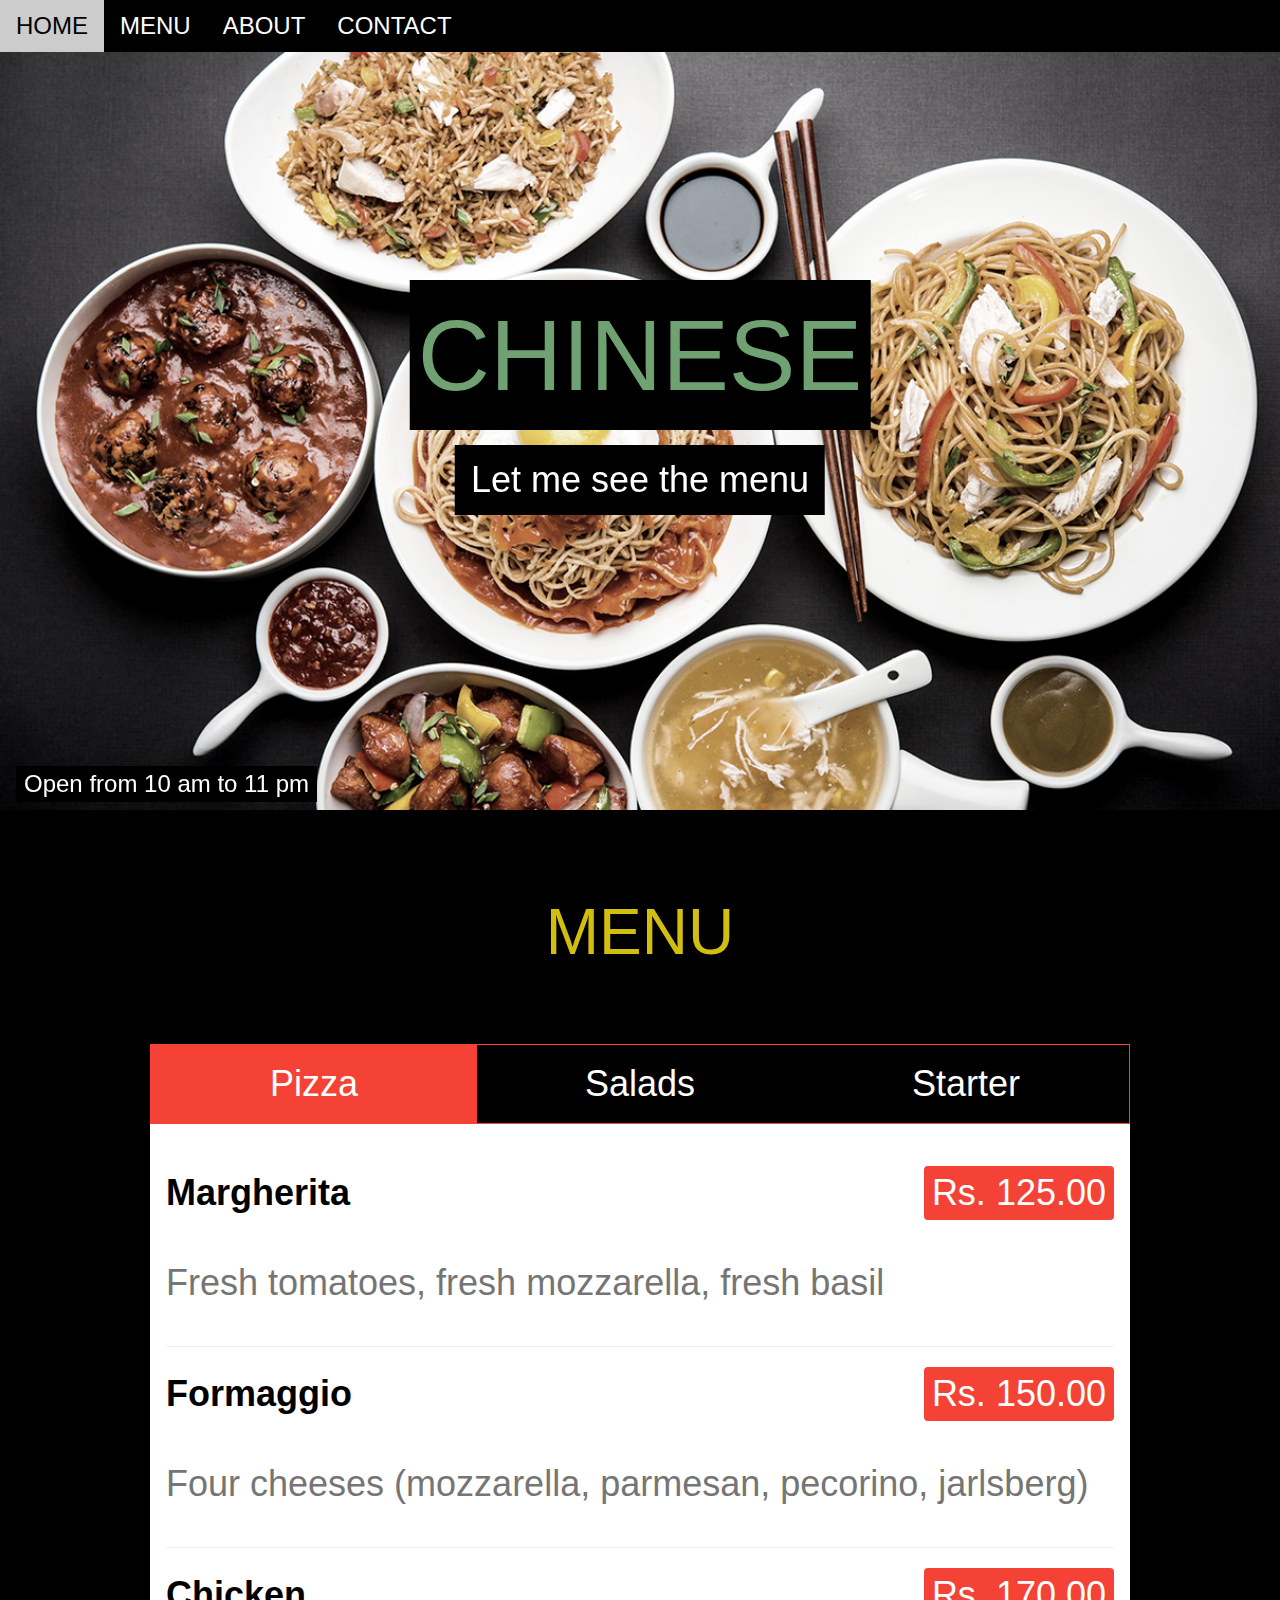
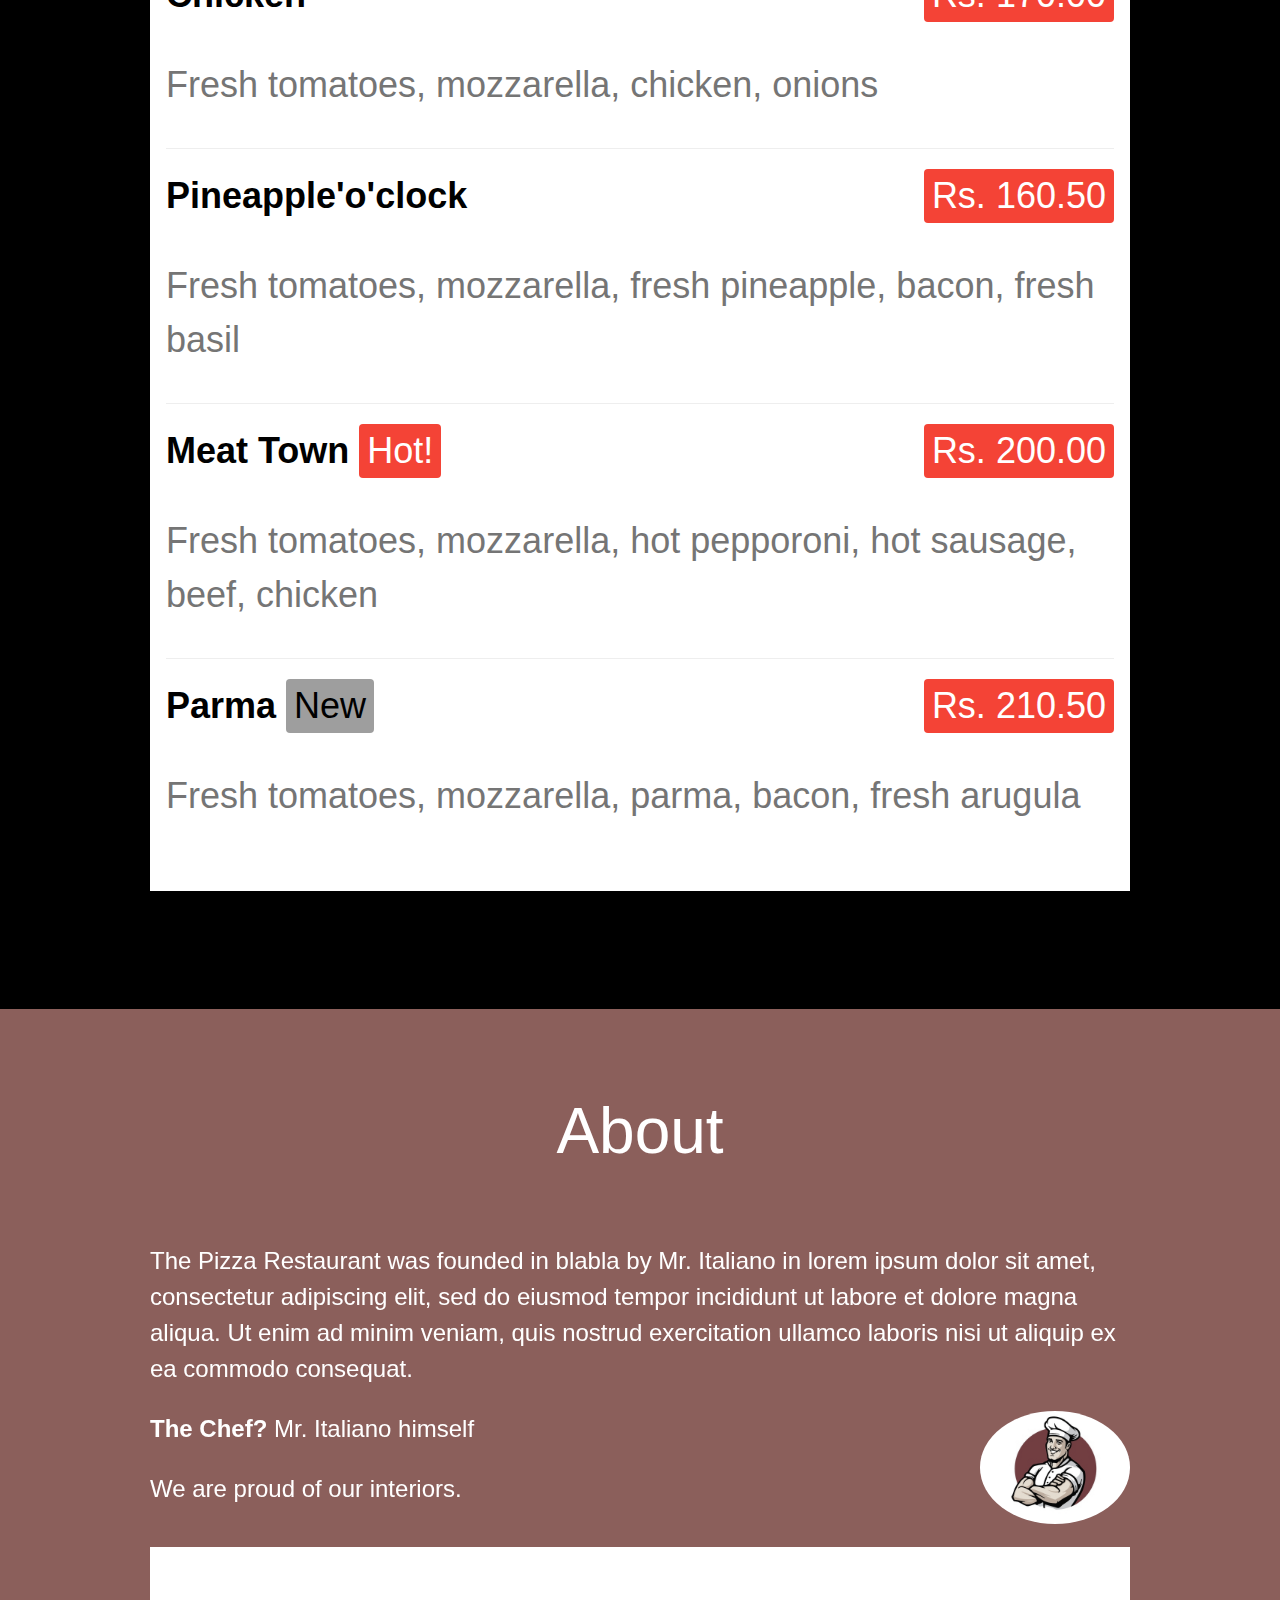
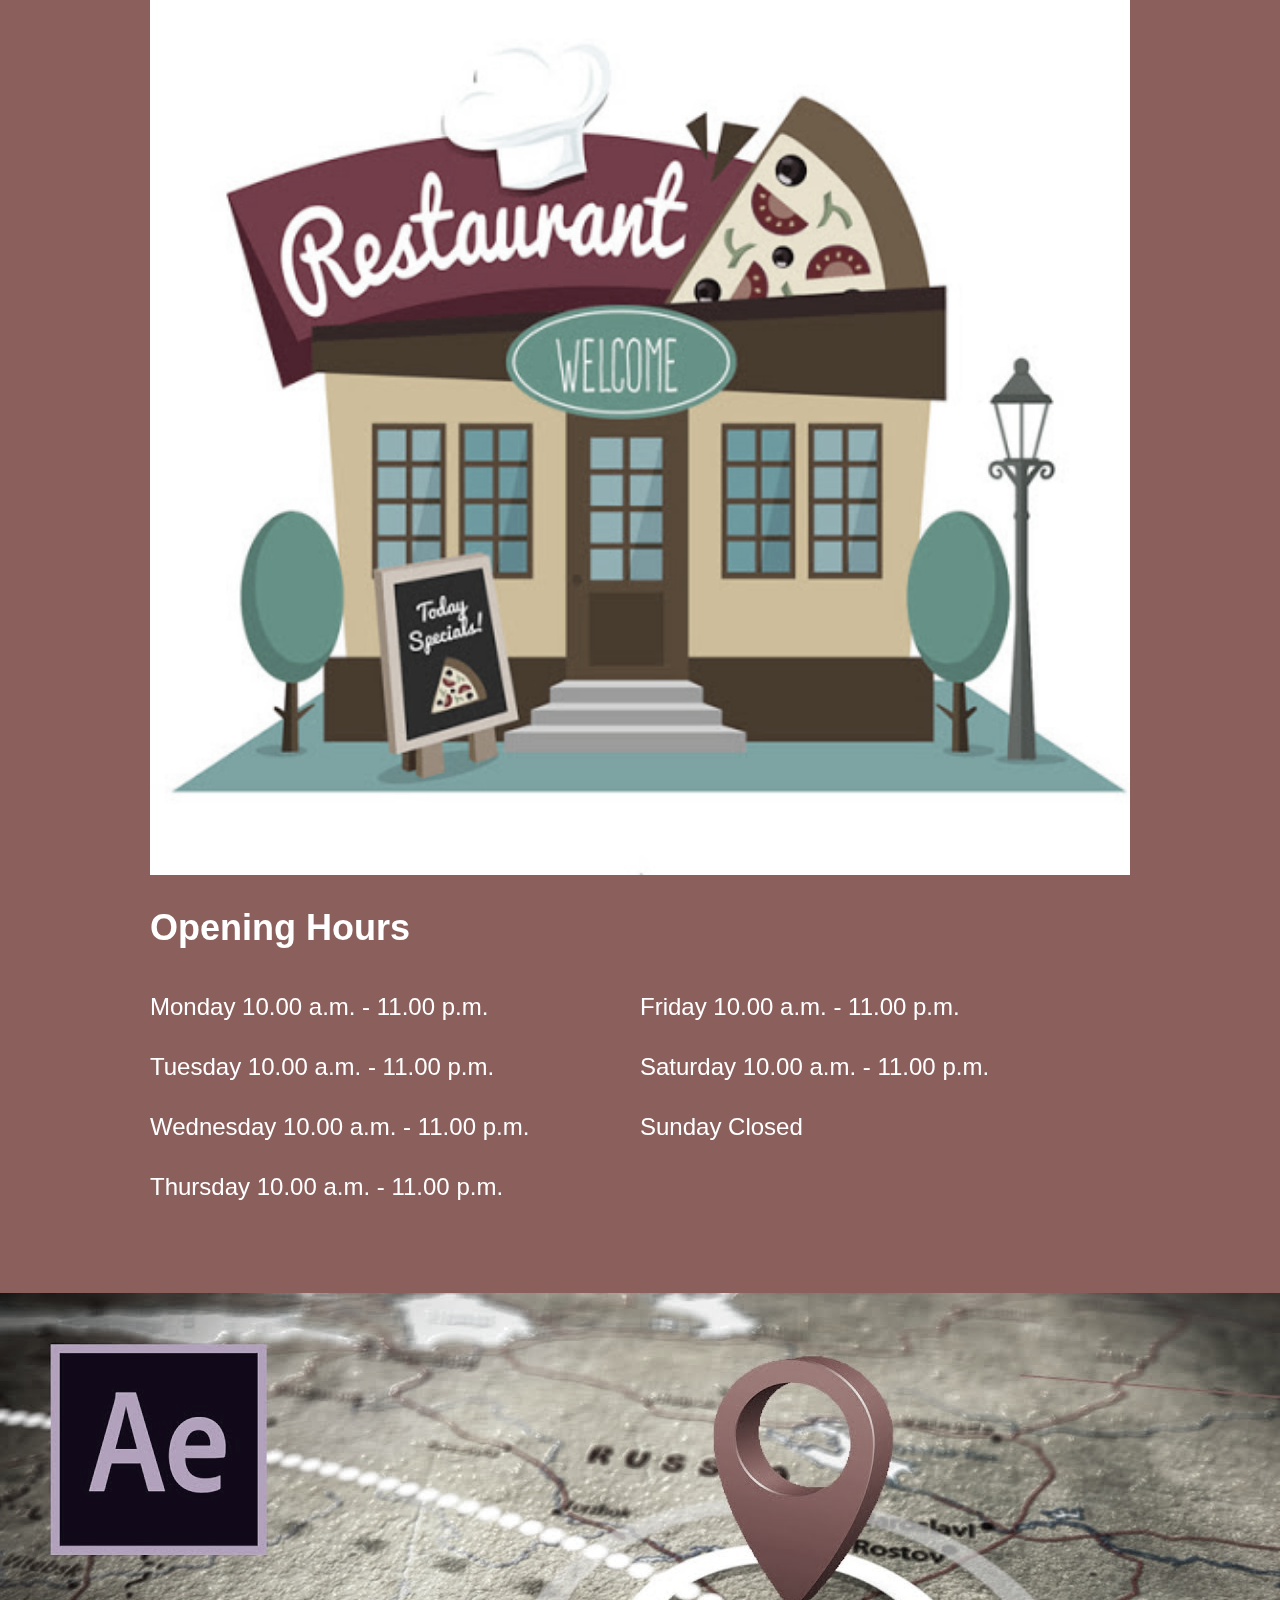
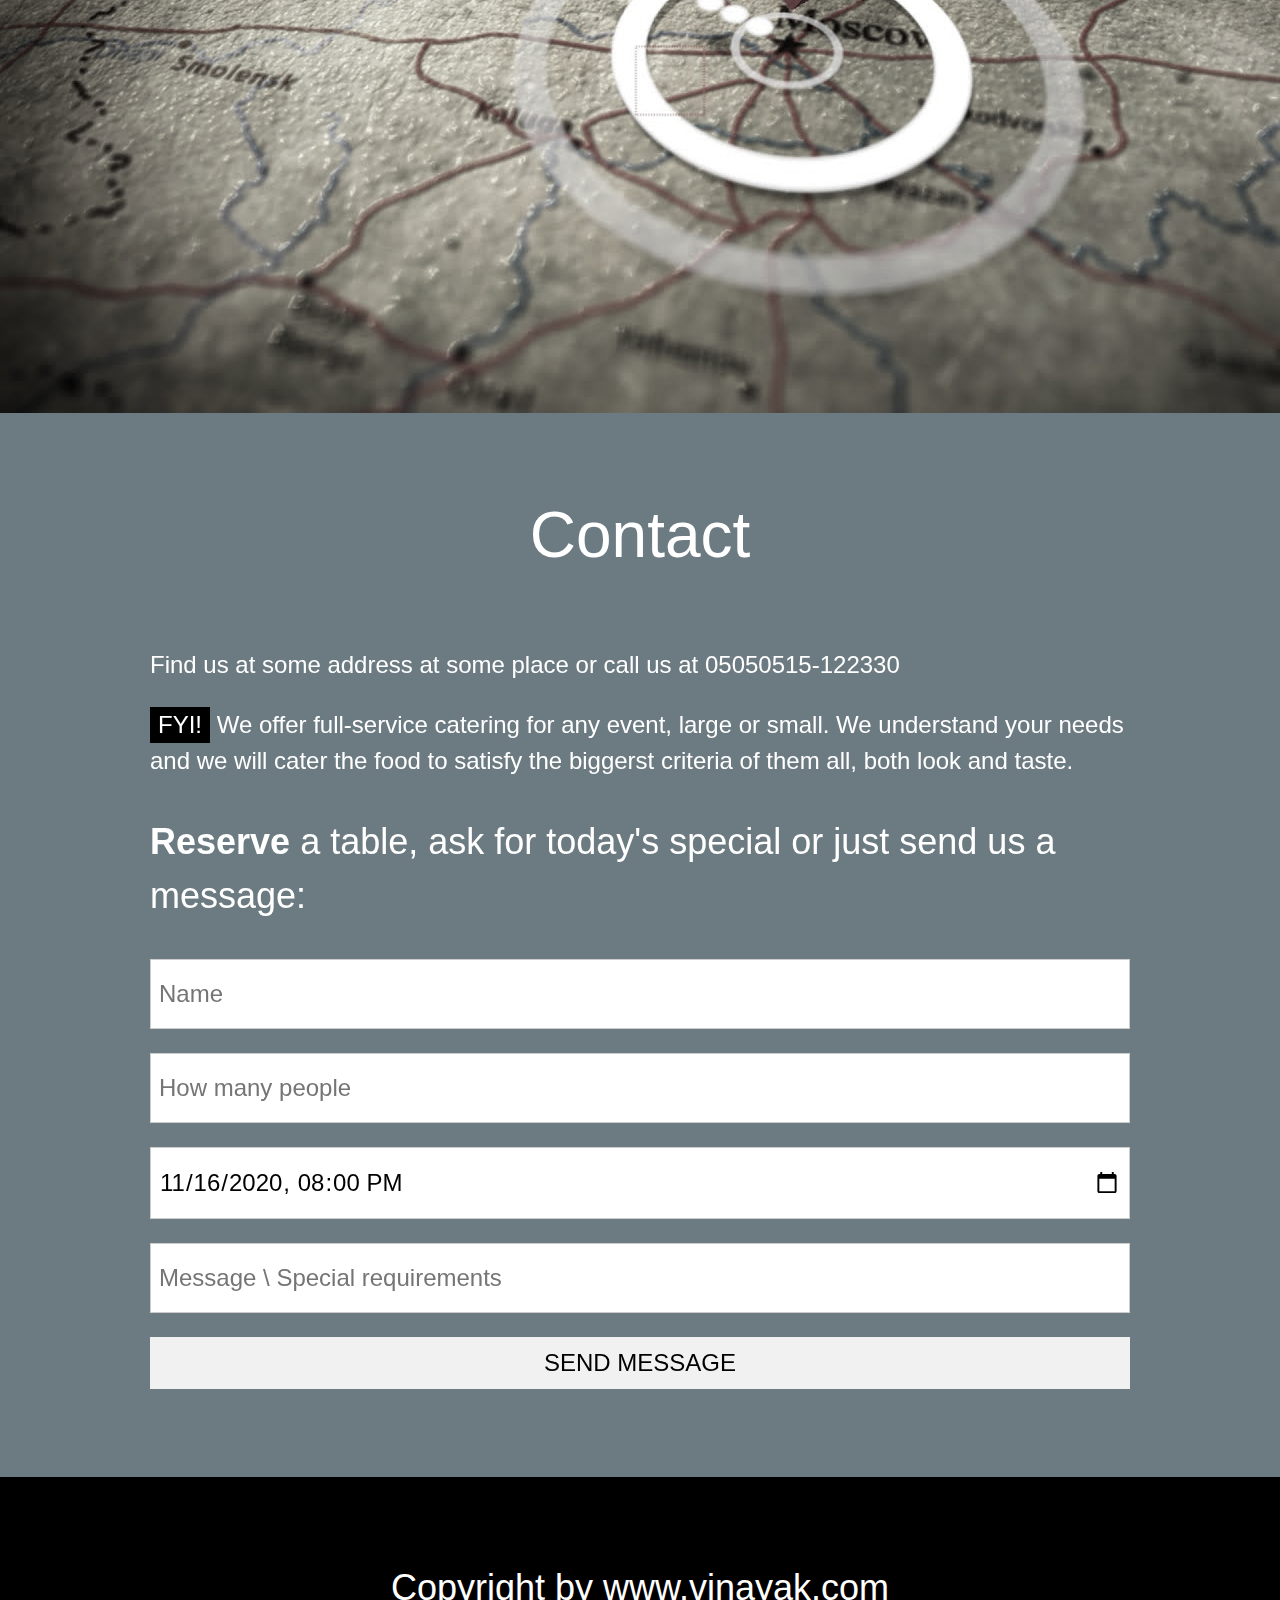
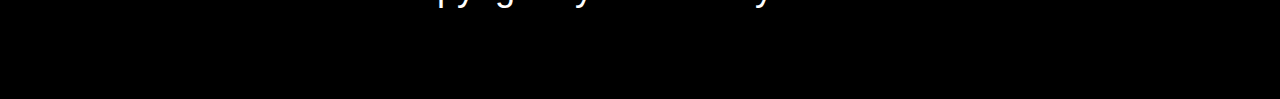
<file: food delivery/images/chinese.html>
<!DOCTYPE html>
<html>
<title>CHINESE</title>
<meta charset="UTF-8">
<meta name="viewport" content="width=device-width, initial-scale=1">
<link rel="stylesheet" href="https://www.w3schools.com/w3css/4/w3.css">
<link rel="stylesheet" href="https://fonts.googleapis.com/css?family=Amatic+SC">
<style>
body, html {height: 100%}
body,h1,h2,h3,h4,h5,h6 {font-family: "Baloo Bhai 2", sans-serif}
.menu {display: none}
.bgimg {
  background-repeat: no-repeat;
  background-size: cover;
  background-image: url("chinese.jpg");
  min-height: 90%;
}
</style>
<body>

<!-- Navbar (sit on top) -->
<div class="w3-top w3-hide-small">
  <div class="w3-bar w3-xlarge w3-black w3-opacity w3-hover-opacity-off" id="myNavbar">
    <a href="#" class="w3-bar-item w3-button">HOME</a>
    <a href="#menu" class="w3-bar-item w3-button">MENU</a>
    <a href="#about" class="w3-bar-item w3-button">ABOUT</a>
    <a href="#myMap" class="w3-bar-item w3-button">CONTACT</a>
  </div>
</div>

<!-- Header with image -->
<header class="bgimg w3-display-container w3-grayscale-min" id="home">
  <div class="w3-display-bottomleft w3-padding">
    <span class="w3-tag w3-xlarge">Open from 10 am to 11 pm</span>
  </div>
  <div class="w3-display-middle w3-center">
    <span class="w3-text-green w3-tag w3-xxxxxlarge w3-display-container" style="font-size:100px">CHINESE</span>
    <p><a href="#menu" class="w3-button w3-xxlarge w3-black">Let me see the menu</a></p>
  </div>
</header>

<!-- Menu Container -->
<div class="w3-container w3-black w3-padding-64 w3-xxlarge" id="menu">
  <div class="w3-content">
  
    <h1 class="w3-center w3-jumbo w3-text-yellow" style="margin-bottom:64px">MENU</h1>
    <div class="w3-row w3-center w3-border w3-border-red">
      <a href="javascript:void(0)" onclick="openMenu(event, 'Pizza');" id="myLink">
        <div class="w3-col s4 tablink w3-padding-large w3-hover-red">Pizza</div>
      </a>
      <a href="javascript:void(0)" onclick="openMenu(event, 'Pasta');">
        <div class="w3-col s4 tablink w3-padding-large w3-hover-red">Salads</div>
      </a>
      <a href="javascript:void(0)" onclick="openMenu(event, 'Starter');">
        <div class="w3-col s4 tablink w3-padding-large w3-hover-red">Starter</div>
      </a>
    </div>

    <div id="Pizza" class="w3-container menu w3-padding-32 w3-white">
      <h1><b>Margherita</b> <span class="w3-right w3-tag w3-red w3-round">Rs. 125.00</span></h1>
      <p class="w3-text-grey">Fresh tomatoes, fresh mozzarella, fresh basil</p>
      <hr>
   
      <h1><b>Formaggio</b> <span class="w3-right w3-tag w3-red w3-round">Rs. 150.00</span></h1>
      <p class="w3-text-grey">Four cheeses (mozzarella, parmesan, pecorino, jarlsberg)</p>
      <hr>
      
      <h1><b>Chicken</b> <span class="w3-right w3-tag w3-red w3-round">Rs. 170.00</span></h1>
      <p class="w3-text-grey">Fresh tomatoes, mozzarella, chicken, onions</p>
      <hr>

      <h1><b>Pineapple'o'clock</b> <span class="w3-right w3-tag w3-red w3-round">Rs. 160.50</span></h1>
      <p class="w3-text-grey">Fresh tomatoes, mozzarella, fresh pineapple, bacon, fresh basil</p>
      <hr>

      <h1><b>Meat Town</b> <span class="w3-tag w3-red w3-round">Hot!</span><span class="w3-right w3-tag w3-red w3-round">Rs. 200.00</span></h1>
      <p class="w3-text-grey">Fresh tomatoes, mozzarella, hot pepporoni, hot sausage, beef, chicken</p>
      <hr>

      <h1><b>Parma</b> <span class="w3-tag w3-grey w3-round">New</span><span class="w3-right w3-tag w3-red w3-round">Rs. 210.50</span></h1>
      <p class="w3-text-grey">Fresh tomatoes, mozzarella, parma, bacon, fresh arugula</p>
    </div>

    <div id="Pasta" class="w3-container menu w3-padding-32 w3-white">
      <h1><b>Lasagna</b> <span class="w3-tag w3-grey w3-round">Popular</span> <span class="w3-right w3-tag w3-red w3-round">Rs. 130.50</span></h1>
      <p class="w3-text-grey">Special sauce, mozzarella, parmesan, ground beef</p>
      <hr>
   
      <h1><b>Ravioli</b> <span class="w3-right w3-tag w3-red w3-round">Rs. 140.50</span></h1>
      <p class="w3-text-grey">Ravioli filled with cheese</p>
      <hr>
      
      <h1><b>Spaghetti Classica</b> <span class="w3-right w3-tag w3-red w3-round">Rs. 110.00</span></h1>
      <p class="w3-text-grey">Fresh tomatoes, onions, ground beef</p>
      <hr>

      <h1><b>Seafood pasta</b> <span class="w3-right w3-tag w3-red w3-round">Rs. 250.50</span></h1>
      <p class="w3-text-grey">Salmon, shrimp, lobster, garlic</p>
    </div>


    <div id="Starter" class="w3-container menu w3-padding-32 w3-white">
      <h1><b>Today's Soup</b> <span class="w3-tag w3-grey w3-round">Seasonal</span><span class="w3-right w3-tag w3-red w3-round">Rs. 50.50</span></h1>
      <p class="w3-text-grey">Ask the waiter</p>
      <hr>
   
      <h1><b>Bruschetta</b> <span class="w3-right w3-tag w3-red w3-round">Rs. 80.50</span></h1>
      <p class="w3-text-grey">Bread with pesto, tomatoes, onion, garlic</p>
      <hr>
      
      <h1><b>Garlic bread</b> <span class="w3-right w3-tag w3-red w3-round">Rs. 90.50</span></h1>
      <p class="w3-text-grey">Grilled ciabatta, garlic butter, onions</p>
      <hr>
      
      <h1><b>Tomozzarella</b> <span class="w3-right w3-tag w3-red w3-round">Rs. 100.50</span></h1>
      <p class="w3-text-grey">Tomatoes and mozzarella</p>
    </div><br>

  </div>
</div>

<!-- About Container -->
<div class="w3-container w3-padding-64 w3-red w3-grayscale w3-xlarge" id="about">
  <div class="w3-content">
    <h1 class="w3-center w3-jumbo" style="margin-bottom:64px">About</h1>
    <p>The Pizza Restaurant was founded in blabla by Mr. Italiano in lorem ipsum dolor sit amet, consectetur adipiscing elit, sed do eiusmod tempor incididunt ut labore et dolore magna aliqua. Ut enim ad minim veniam, quis nostrud exercitation ullamco laboris nisi ut aliquip ex ea commodo consequat.</p>
    <p><strong>The Chef?</strong> Mr. Italiano himself<img src="chef.jpg" style="width:150px" class="w3-circle w3-right" alt="Chef"></p>
    <p>We are proud of our interiors.</p>
    <img src="restaurant.jpg" style="width:100%" class="w3-margin-top w3-margin-bottom" alt="Restaurant">
    <h1><b>Opening Hours</b></h1>
    
    <div class="w3-row">
      <div class="w3-col s6">
        <p>Monday 10.00 a.m. - 11.00 p.m.</p>
        <p>Tuesday 10.00 a.m. - 11.00 p.m.</p>
        <p>Wednesday 10.00 a.m. - 11.00 p.m.</p>
        <p>Thursday 10.00 a.m. - 11.00 p.m.</p>
      </div>
      <div class="w3-col s6">
        <p>Friday 10.00 a.m. - 11.00 p.m.</p>
        <p>Saturday 10.00 a.m. - 11.00 p.m.</p>
        <p>Sunday Closed</p>
      </div>
    </div>
    
  </div>
</div>

<!-- Image of location/map -->
<img src="map.jpg" class="w3-image w3-greyscale" style="width:100%;" id="myMap">

<!-- Contact -->
<div class="w3-container w3-padding-64 w3-blue-grey w3-grayscale-min w3-xlarge">
  <div class="w3-content">
    <h1 class="w3-center w3-jumbo" style="margin-bottom:64px">Contact</h1>
    <p>Find us at some address at some place or call us at 05050515-122330</p>
    <p><span class="w3-tag">FYI!</span> We offer full-service catering for any event, large or small. We understand your needs and we will cater the food to satisfy the biggerst criteria of them all, both look and taste.</p>
    <p class="w3-xxlarge"><strong>Reserve</strong> a table, ask for today's special or just send us a message:</p>
    <form action="/action_page.php" target="_blank">
      <p><input class="w3-input w3-padding-16 w3-border" type="text" placeholder="Name" required name="Name"></p>
      <p><input class="w3-input w3-padding-16 w3-border" type="number" placeholder="How many people" required name="People"></p>
      <p><input class="w3-input w3-padding-16 w3-border" type="datetime-local" placeholder="Date and time" required name="date" value="2020-11-16T20:00"></p>
      <p><input class="w3-input w3-padding-16 w3-border" type="text" placeholder="Message \ Special requirements" required name="Message"></p>
      <p><button class="w3-button w3-light-grey w3-block" type="submit">SEND MESSAGE</button></p>
    </form>
  </div>
</div>

<!-- Footer -->
<footer class="w3-center w3-black w3-padding-48 w3-xxlarge">
  <p>Copyright by <a  title="W3.CSS" target="_blank" class="w3-hover-text-green">www.vinayak.com</a></p>
</footer>

<script>
// Tabbed Menu
function openMenu(evt, menuName) {
  var i, x, tablinks;
  x = document.getElementsByClassName("menu");
  for (i = 0; i < x.length; i++) {
     x[i].style.display = "none";
  }
  tablinks = document.getElementsByClassName("tablink");
  for (i = 0; i < x.length; i++) {
     tablinks[i].className = tablinks[i].className.replace(" w3-red", "");
  }
  document.getElementById(menuName).style.display = "block";
  evt.currentTarget.firstElementChild.className += " w3-red";
}
document.getElementById("myLink").click();
</script>

</body>
</html>
</file>
